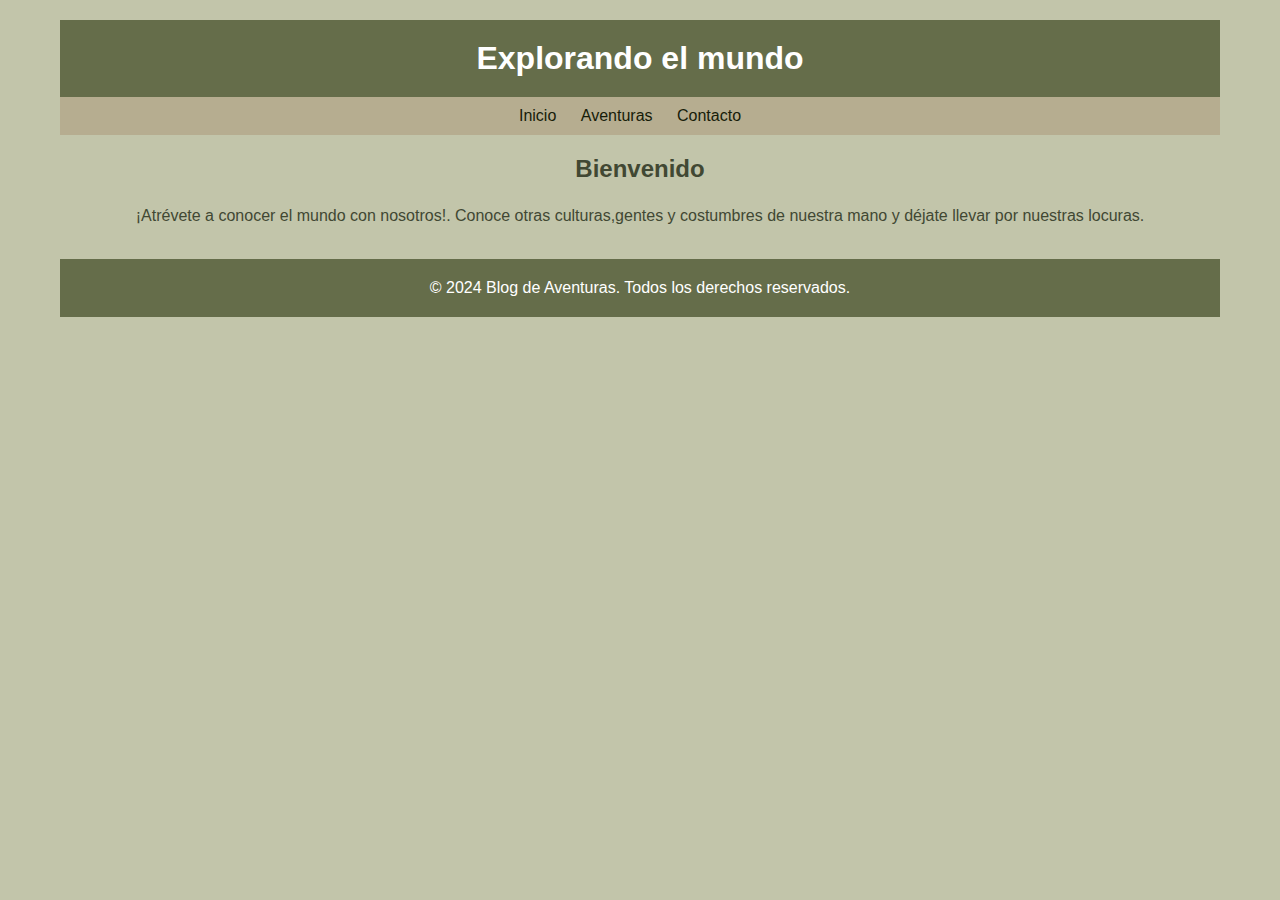
<file: UD3_Integrando_Videos/index.html>
<!DOCTYPE html>
<html lang="es">

<head>
    <meta charset="UTF-8" />
    <meta name="viewport" content="width=device-width, initial-scale=1.0" />
    <title>Blog de Aventuras</title>
    <link rel="stylesheet" href="estilo.css" />
</head>

<body>
    <div class="container">
        <header class="header">
            <h1>Explorando el mundo</h1>
        </header>

        <nav class="nav">
            <ul>
                <li><a href="./inicio.html">Inicio</a></li>
                <li><a href="./aventuras.html">Aventuras</a></li>
                <li><a href="./contacto.html">Contacto</a></li>
            </ul>
        </nav>

        <main class="main-content">
            <h2>Bienvenido</h2>
            <p>
                ¡Atrévete a conocer el mundo con nosotros!. Conoce otras
                culturas,gentes y costumbres de nuestra mano y déjate llevar por
                nuestras locuras.
            </p>
        </main>

        <footer class="footer">
            <p>&copy; 2024 Blog de Aventuras. Todos los derechos reservados.</p>
        </footer>
    </div>
</body>

</html>
</file>
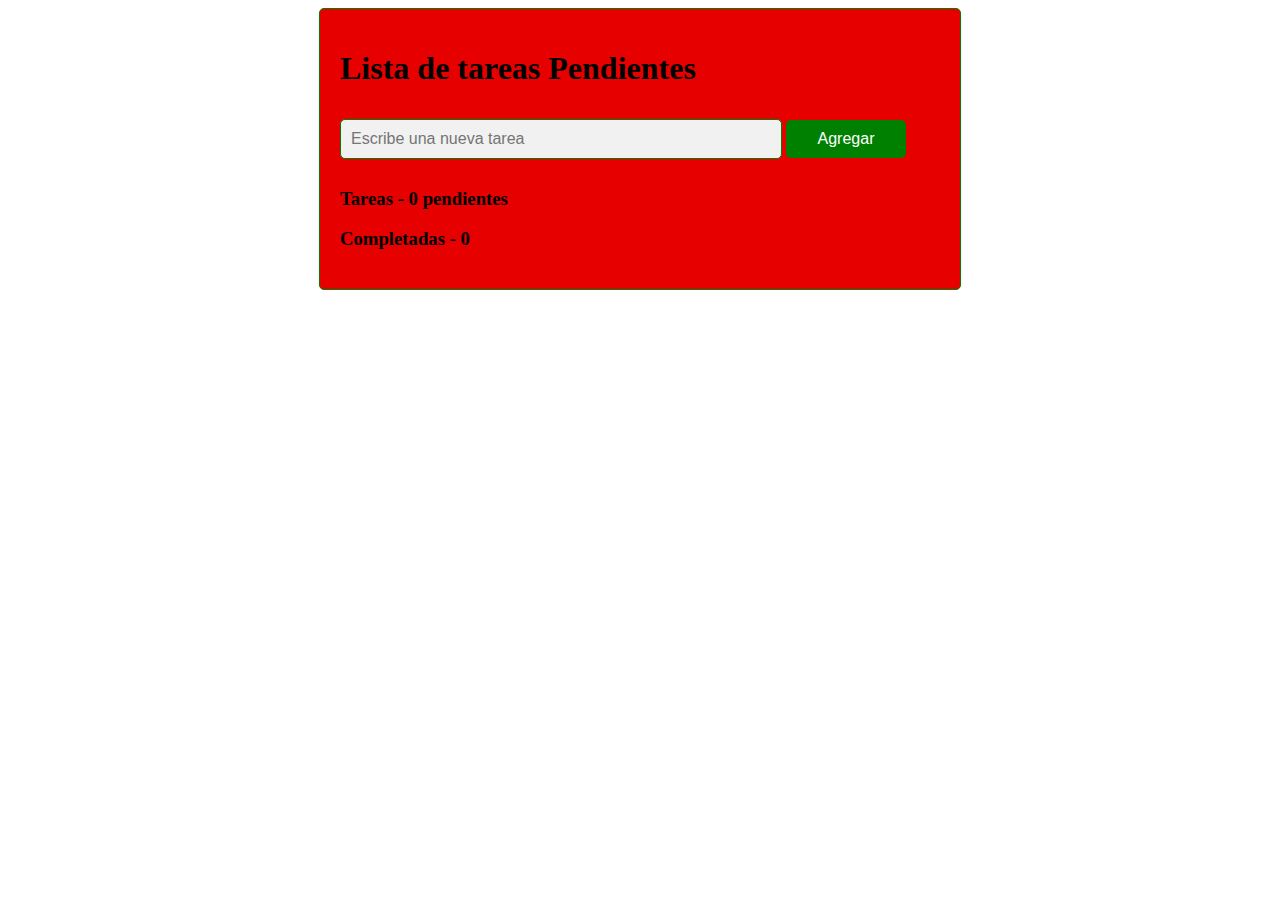
<file: UD4_Gestor_Tareas/index.html>
<!DOCTYPE html>
<html lang="es">

<head>
    <meta charset="UTF-8">
    <meta http-equiv="X-UA-Compatible" content="IE=edge">
    <meta name="viewport" content="width=device-width, initial-scale=1.0">
    <title>Lista de Tareas</title>
    <link rel="stylesheet" href="estilo.css">
</head>

<body>
    <section>
        <h1>Lista de tareas Pendientes</h1>

        <!-- Formulario para agregar tareas -->
        <input type="text" id="tarea" placeholder="Escribe una nueva tarea">
        <button id="agregar">Agregar</button>

        <!-- Mensaje de advertencia si la tarea está vacía -->
        <p id="mensaje" style="color:yellow; display:none;">Por favor, escribe una tarea.</p>

        <h3>Tareas - <span id="cantidad">0</span> pendientes</h3>
        <h3>Completadas - <span id="completadas">0</span></h3>
        <ul id="listado"></ul>
    </section>

    <script src="script.js"></script>
</body>

</html>
</file>
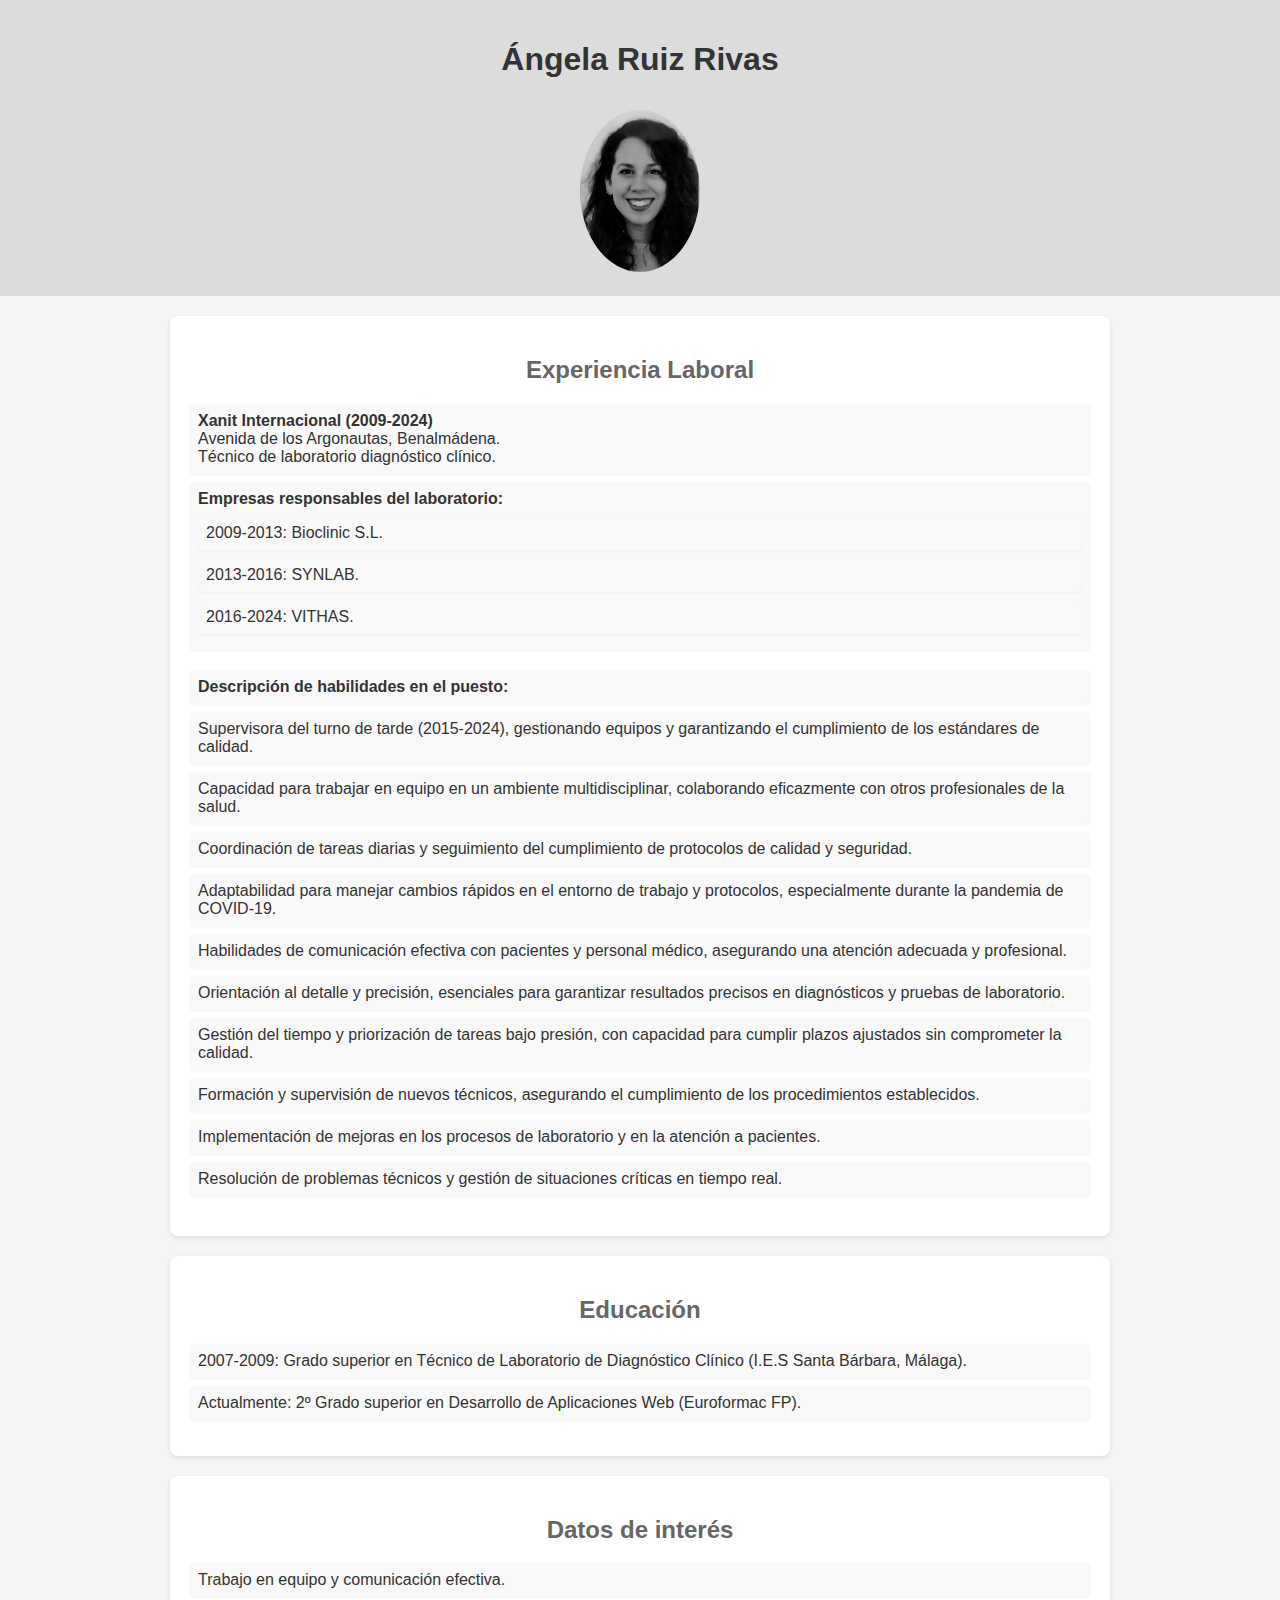
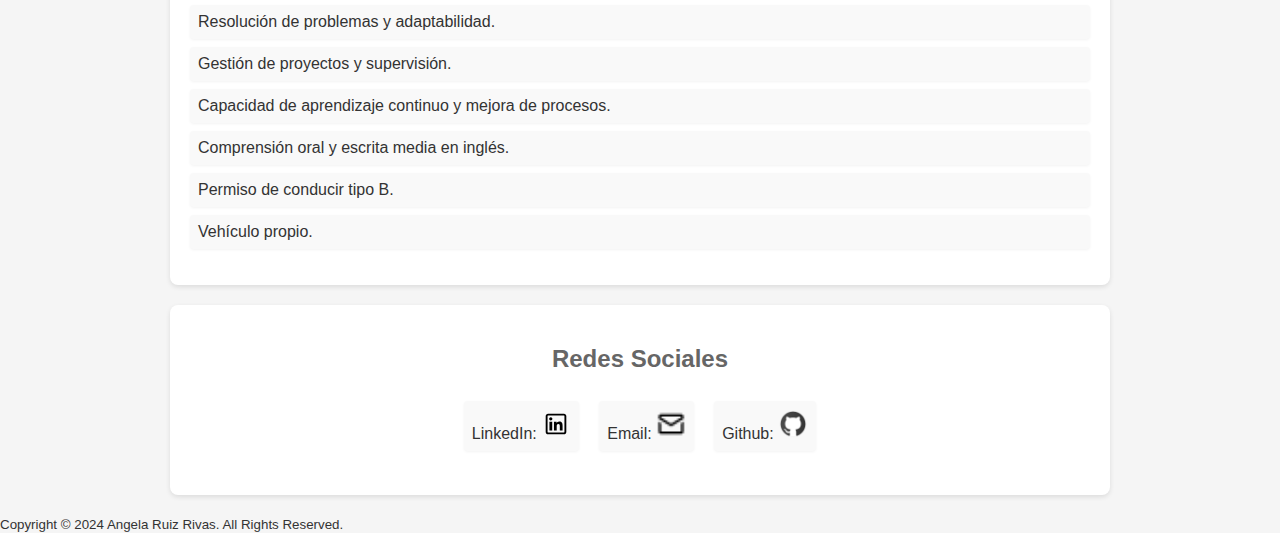
<file: UD2_Creación_Perfil_Personal/perfil.html>
<!DOCTYPE html>
<html lang="es">
  <head>
    <meta charset="UTF-8" />
    <meta name="viewport" content="width=device-width, initial-scale=1.0" />
    <title>Perfil personal Ángela Ruiz Rivas</title>
    <link rel="stylesheet" href="perfil.css" />
  </head>

  <body>
    <!-- Encabezado -->
    <header id="encabezado">
      <h1>Ángela Ruiz Rivas</h1>
      <img
        src="./imagenes/ARR.jpeg"
        alt="Fotografía de Ángela Ruiz Rivas"
        width="120px"
      />
    </header>

    <!-- Información personal -->
    <section id="personal">
      <h2>Experiencia Laboral</h2>
      <div class="contenido">
        <div id="empresas">
          <ul>
            <li>
              <strong>Xanit Internacional (2009-2024)</strong><br />
              Avenida de los Argonautas, Benalmádena.<br />
              Técnico de laboratorio diagnóstico clínico.
            </li>
            <li>
              <strong>Empresas responsables del laboratorio:</strong>
              <ul>
                <li>2009-2013: Bioclinic S.L.</li>
                <li>2013-2016: SYNLAB.</li>
                <li>2016-2024: VITHAS.</li>
              </ul>
            </li>
          </ul>
        </div>
        <div id="descripcion">
          <ul>
            <li><strong>Descripción de habilidades en el puesto:</strong></li>
            <li>
              Supervisora del turno de tarde (2015-2024), gestionando equipos y
              garantizando el cumplimiento de los estándares de calidad.
            </li>
            <li>
              Capacidad para trabajar en equipo en un ambiente multidisciplinar,
              colaborando eficazmente con otros profesionales de la salud.
            </li>
            <li>
              Coordinación de tareas diarias y seguimiento del cumplimiento de
              protocolos de calidad y seguridad.
            </li>
            <li>
              Adaptabilidad para manejar cambios rápidos en el entorno de
              trabajo y protocolos, especialmente durante la pandemia de
              COVID-19.
            </li>
            <li>
              Habilidades de comunicación efectiva con pacientes y personal
              médico, asegurando una atención adecuada y profesional.
            </li>
            <li>
              Orientación al detalle y precisión, esenciales para garantizar
              resultados precisos en diagnósticos y pruebas de laboratorio.
            </li>
            <li>
              Gestión del tiempo y priorización de tareas bajo presión, con
              capacidad para cumplir plazos ajustados sin comprometer la
              calidad.
            </li>
            <li>
              Formación y supervisión de nuevos técnicos, asegurando el
              cumplimiento de los procedimientos establecidos.
            </li>
            <li>
              Implementación de mejoras en los procesos de laboratorio y en la
              atención a pacientes.
            </li>
            <li>
              Resolución de problemas técnicos y gestión de situaciones críticas
              en tiempo real.
            </li>
          </ul>
        </div>
      </div>
    </section>

    <!-- Educación -->
    <section id="educacion">
      <h2>Educación</h2>
      <ul>
        <li>
          2007-2009: Grado superior en Técnico de Laboratorio de Diagnóstico
          Clínico (I.E.S Santa Bárbara, Málaga).
        </li>
        <li>
          Actualmente: 2º Grado superior en Desarrollo de Aplicaciones Web
          (Euroformac FP).
        </li>
      </ul>
    </section>

    <!-- Otros -->
    <section id="otros">
      <h2>Datos de interés</h2>
      <ul>
        <li>Trabajo en equipo y comunicación efectiva.</li>
        <li>Resolución de problemas y adaptabilidad.</li>
        <li>Gestión de proyectos y supervisión.</li>
        <li>Capacidad de aprendizaje continuo y mejora de procesos.</li>
        <li>Comprensión oral y escrita media en inglés.</li>
        <li>Permiso de conducir tipo B.</li>
        <li>Vehículo propio.</li>
      </ul>
    </section>

    <!-- Redes sociales -->
    <section id="redes">
      <h2>Redes Sociales</h2>
      <ul>
        <li>
          LinkedIn:
          <a href="https://www.linkedin.com/in/angela2r/">
            <img
              src="./imagenes/linkedin.svg"
              alt="LinkedIn"
              width="24px"
              height="24px"
            />
          </a>
        </li>
        <li>
          Email:
          <a href="mailto:angelaruizdev@gmail.com">
            <img
              src="./imagenes/mail.png"
              alt="Email"
              width="24px"
              height="24px"
            />
          </a>
        </li>
        <li>
          Github:
          <a href="https://github.com/Anpidev">
            <img
              src="./imagenes/github.png"
              alt="Github"
              width="24px"
              height="24px"
            />
          </a>
        </li>
      </ul>
    </section>
    <footer>
      <small> Copyright © 2024 Angela Ruiz Rivas. All Rights Reserved. </small>
    </footer>
  </body>
</html>
</file>
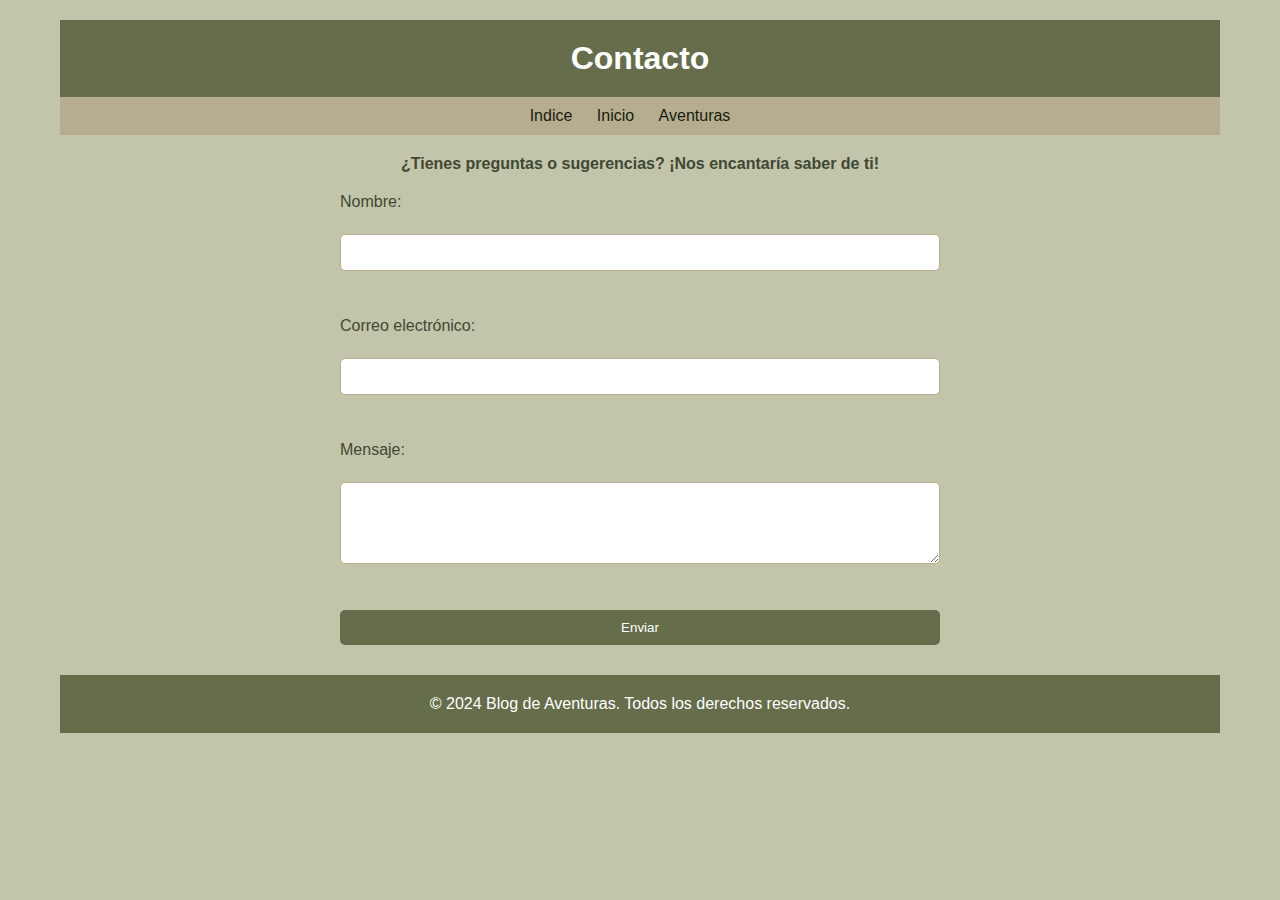
<file: UD3_Integrando_Videos/contacto.html>
<!DOCTYPE html>
<html lang="es">

<head>
    <meta charset="UTF-8">
    <meta name="viewport" content="width=device-width, initial-scale=1.0">
    <title>Contacto - Blog de Aventuras</title>
    <link rel="stylesheet" href="estilo.css">
</head>

<body>

    <div class="container">
        <header class="header">
            <h1>Contacto</h1>
        </header>

        <nav class="nav">
            <ul>
                <li><a href="./index.html">Indice</a></li>
                <li><a href="./inicio.html">Inicio</a></li>
                <li><a href="./aventuras.html">Aventuras</a></li>
            </ul>
        </nav>

        <main class="main-content">

            <h4>¿Tienes preguntas o sugerencias? ¡Nos encantaría saber de ti!</h4>
            <form>
                <label for="nombre">Nombre:</label><br>
                <input type="text" id="nombre" name="nombre" required><br><br>

                <label for="email">Correo electrónico:</label><br>
                <input type="email" id="email" name="email" required><br><br>

                <label for="mensaje">Mensaje:</label><br>
                <textarea id="mensaje" name="mensaje" rows="4" required></textarea><br><br>

                <button type="submit">Enviar</button>
            </form>
        </main>

        <footer class="footer">
            <p>&copy; 2024 Blog de Aventuras. Todos los derechos reservados.</p>
        </footer>
    </div>

</body>

</html>
</file>
<file: UD4_Gestor_Tareas/estilo.css>
{
    box-sizing: border-box;
    margin: 0;
    padding: 0;
}

section {
    max-width: 600px;
    margin: auto;
    padding: 20px;
    border: 1px solid #008000;
    border-radius: 5px;
    background: #e60000;
}

input,
button {
    font-size: 16px;
    border-radius: 5px;
    padding: 10px;
    margin: 10px 0;
    border: 1px solid #008000;
}

input {
    width: 70%;
    background: #f1f1f1;
}

button {
    width: 20%;
    border: none;
    color: #fff;
    background: #008000;
    cursor: pointer;
    transition: 0.3s;
}

button:hover {
    background: #006400;
}

ul {
    list-style: none;
    padding: 0;
}

ul li {
    display: flex;
    justify-content: space-between;
    align-items: center;
    padding: 10px;
    margin: 8px 0;
    border-bottom: 2px solid #008000;
    cursor: pointer;
}
</file>
<file: UD2_Creación_Perfil_Personal/perfil.css>
/* Estilos generales para el cuerpo de la página */
body {
    font-family: 'Arial', sans-serif; /* Usamos una fuente simple y legible */
    background-color: #f5f5f5; /* Fondo gris claro para toda la página */
    color: #333; /* El texto será de color gris oscuro para que se lea fácilmente */
    margin: 0; /* Eliminamos el margen predeterminado */
    padding: 0; /* Eliminamos el padding predeterminado */
    box-sizing: border-box; /* Aseguramos que los elementos usen el tamaño correcto al contar los bordes y el padding */
}

/* Estilo para el encabezado (nombre y foto) */
header {
    background-color: #dcdcdc; /* Fondo gris más oscuro para el encabezado */
    color: #333; /* El texto en el encabezado será de color gris oscuro */
    padding: 20px; /* Espaciado dentro del encabezado */
    text-align: center; /* Alineamos el contenido en el centro */
}

header img {
    border-radius: 50%; /* Hacemos que la foto sea circular */
    margin-top: 10px; /* Le damos un pequeño espacio por encima de la imagen */
}

/* Estilo para cada sección de la página */
section {
    background-color: #ffffff; /* Fondo blanco para las secciones */
    margin: 20px auto; /* Márgenes automáticos para centrar las secciones */
    padding: 20px; /* Espaciado dentro de las secciones */
    width: 90%; /* El ancho de las secciones será el 90% de la pantalla */
    max-width: 900px; /* No se expandirá más allá de 900px de ancho */
    border-radius: 8px; /* Esquinas redondeadas */
    box-shadow: 0 2px 5px rgba(0, 0, 0, 0.1); /* Sombra sutil alrededor de las secciones para dar profundidad */
}

/* Estilo para los títulos de las secciones */
h2 {
    color: #666; /* Usamos un gris más suave para los subtítulos */
    text-align: center; /* Alineamos los subtítulos en el centro */
}

/* Estilo para las listas */
ul {
    padding: 0; /* Eliminamos el padding de las listas */
    list-style-type: none; /* Quitamos los puntos de la lista */
}

ul li {
    background-color: #f9f9f9; /* Fondo muy claro para cada ítem de la lista */
    margin: 8px 0; /* Espaciamos los ítems entre sí */
    padding: 8px; /* Espaciado dentro de cada ítem */
    border-radius: 4px; /* Esquinas redondeadas para los ítems */
    box-shadow: 0 1px 3px rgba(0, 0, 0, 0.05); /* Sombra suave para dar un toque de profundidad */
}


/* Estilo para las redes sociales (iconos) */
#redes ul {
    display: flex; /* Usamos flexbox para alinear los íconos de redes sociales en fila */
    justify-content: center; /* Centramos los íconos */
    gap: 20px; /* Dejamos un espacio entre los íconos */
}

#redes ul li {
    display: inline-block; /* Mostramos cada ícono como un bloque en línea */
}

#redes img {
    width: 30px; /* Los íconos tendrán un tamaño de 30px */
    height: 30px; /* Los íconos tendrán un tamaño de 30px */
}

/* Estilo para mejorar el aspecto de las secciones de experiencia y descripción */
#empresas, #descripcion {
    margin-bottom: 20px; /* Añadimos un espacio al final de estas secciones */
}

/* Estilo para los márgenes de las secciones principales */
#encabezado, #personal, #educacion, #otros, #redes {
    margin-bottom: 20px; /* Espacio entre las secciones */
}
</file>
<file: UD3_Integrando_Videos/estilo.css>
/* Resetear márgenes y padding de los elementos básicos */
* {
    margin: 0;
    padding: 0;
    box-sizing: border-box;
}

/* Estilos globales */
body {
    background-color: #C2C5AA;
    color: #414833;
    font-family: Arial, sans-serif;
    padding: 0;
    margin: 0;
}

/* Contenedor principal */
.container {
    width: 100%;
    max-width: 1200px;
    margin: 0 auto;
    padding: 20px;
}

/* Header */
header {
    background-color: #656D4A;
    color: white;
    padding: 20px;
    text-align: center;
}

/* Navegación */
.nav {
    background-color: #B6AD90;
    padding: 10px 0;
    text-align: center;
}

.nav ul {
    list-style: none;
    /* Eliminar los puntos */
    padding: 0;
    text-align: center;
    /* Centrar los elementos de la lista */
}

.nav li {
    display: inline-block;
    margin-right: 20px;
}

a {
    color: #161c09;
    text-decoration: none;
}

a:hover {
    color: #757668;
}

/* Contenido principal */
.main-content {
    margin-top: 20px;
    margin-bottom: 20px;
}

.main-content h2,
.main-content h3,
.main-content h4 {
    text-align: center;
    margin-bottom: 20px;
    margin-top: 15px;
}

.main-content p {
    line-height: 1.6;
    text-align: center;
}

.main-content img {
    display: block;
    margin: 0 auto 20px;
    max-width: 100%;
    height: auto;
}
.main-content ul {
    list-style-type: none;
    padding: 0;
    text-align: center;
}

.main-content li {
    display: block;
    margin-right: 20px;
}
/* Video */
video {
    display: block;
    margin: 0 auto;
}

/* Formulario de contacto */
form {
    display: flex;
    flex-direction: column;
    max-width: 600px;
    margin: 0 auto;
}

label {
    margin-bottom: 5px;
}

input,
textarea {
    padding: 10px;
    margin-bottom: 10px;
    border: 1px solid #B6AD90;
    border-radius: 5px;
}

button {
    padding: 10px;
    background-color: #656D4A;
    color: white;
    border: none;
    border-radius: 5px;
    cursor: pointer;
}

button:hover {
    background-color: #757668;
}

/* Footer */
footer {
    background-color: #656D4A;
    color: white;
    text-align: center;
    padding: 20px;
    margin-top:30px;
}
</file>
